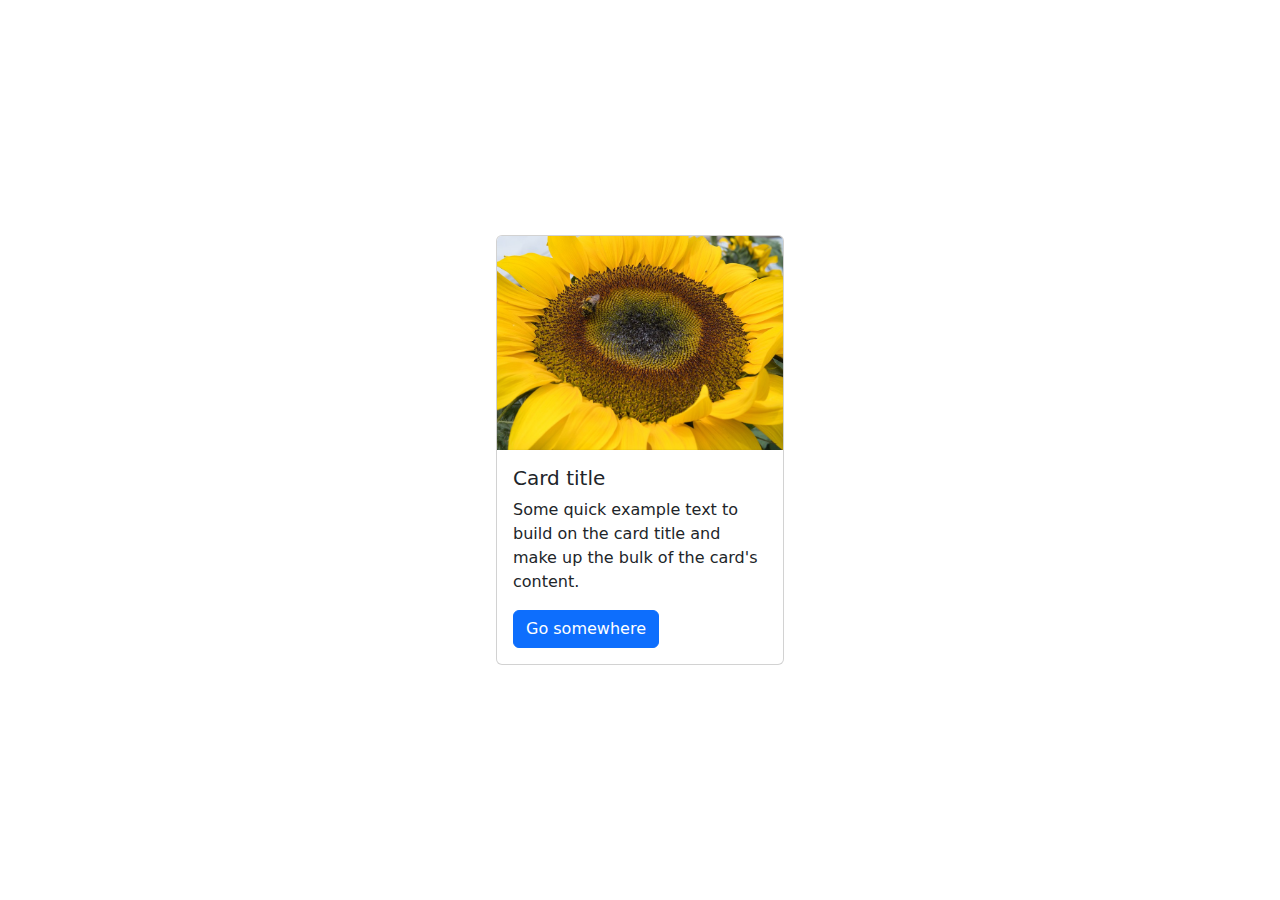
<file: 11.0+Bootstrap+Intro/11.0 Bootstrap Intro/index.html>
<!doctype html>
<html lang="en">

<head>
  <meta charset="utf-8">
  <meta name="viewport" content="width=device-width, initial-scale=1">
  <title>Bootstrap</title>
  <link href="https://cdn.jsdelivr.net/npm/bootstrap@5.3.3/dist/css/bootstrap.min.css" rel="stylesheet" integrity="sha384-QWTKZyjpPEjISv5WaRU9OFeRpok6YctnYmDr5pNlyT2bRjXh0JMhjY6hW+ALEwIH" crossorigin="anonymous">
  <!-- TODO 1: Add the Bootstrap link here. -->
  <style>
    /* TODO 4: Use flexbox to center the card in the vertical and horizontal center. */
    .flex-container {
      display: flex;
      height: 100vh;
      justify-content: center;
      align-items: center;
    }
  </style>
</head>

<body>
  <div class="flex-container">
    <!-- TODO 2: Add the Bootstrap Prebuilt Card here -->
    <div class="card" style="width: 18rem;">
      <img src="./flower.jpg" class="card-img-top" alt="sunflower picture and some text">
      <div class="card-body">
        <h5 class="card-title">Card title</h5>
        <p class="card-text">Some quick example text to build on the card title and make up the bulk of the card's content.</p>
        <a href="#" class="btn btn-primary">Go somewhere</a>
      </div>
    </div>
    <!-- TODO 3: Change the image src to display the flower.jpg image. -->
  </div>
</body>

</html>
</file>
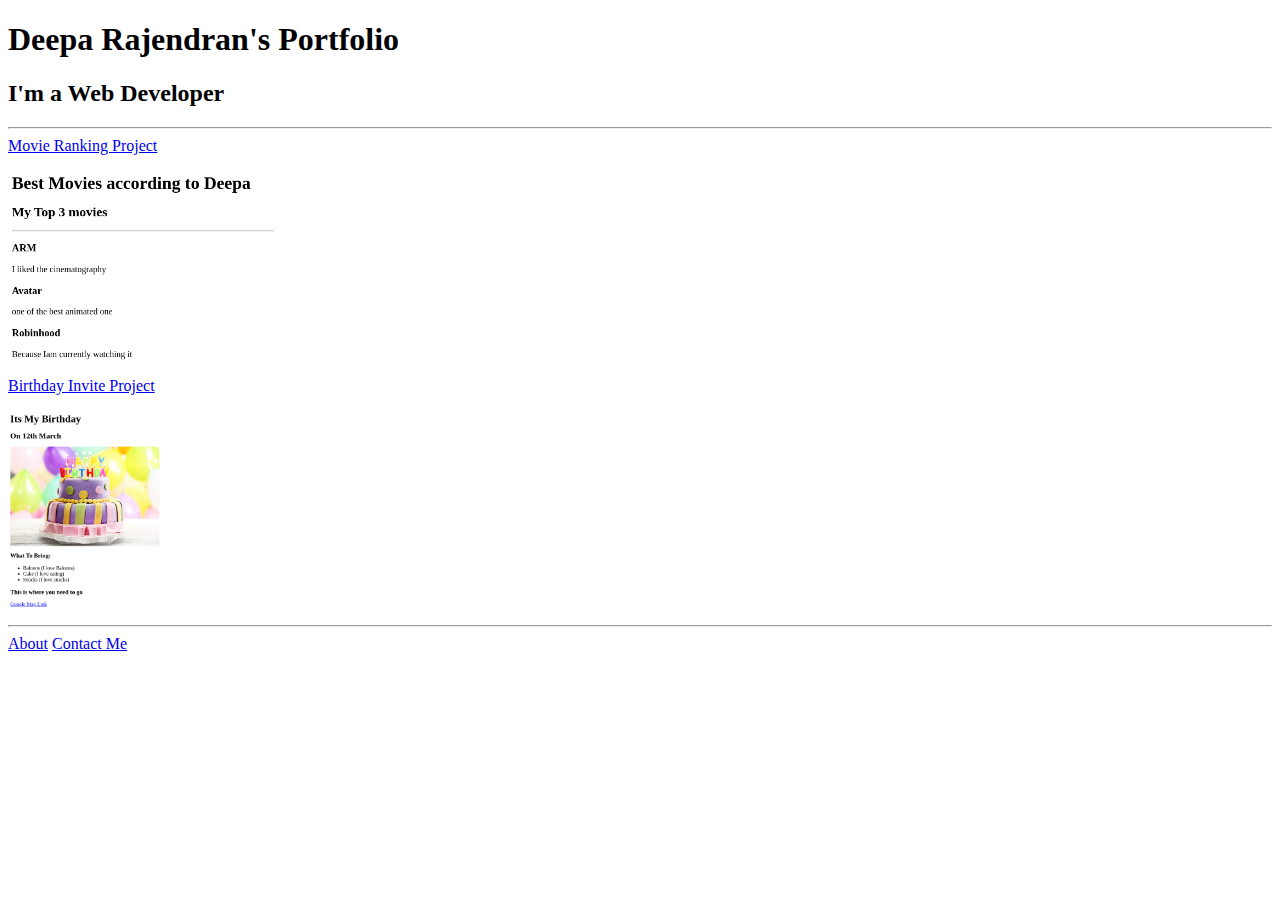
<file: 4.3+HTML+Portfolio+Project/4.3 HTML Porfolio Project/index.html>
<!DOCTYPE HTML>
<html lang='en-US'>
    <head>
        <meta charset="UTF-8">
        <title>Portfolio</title>
    </head>
    <body>
        <h1>Deepa Rajendran's Portfolio</h1>
        <h2>I'm a Web Developer</h2>
        <hr/>
        <a href="./public/movie_ranking.html">Movie Ranking Project</a>
        <br/>
        <br/>
        <img src="./assets/images/movie_ranking_deepa.png" alt="Best Movies" height="200"/>
        <br/>
        <a href="./public/birthday-invite.html">Birthday Invite Project</a>
        <br/>
        <br/>
        <img src="./assets/images/Birthday_invite_deepa.png" alt="Best Movies" height="200"/>
        <hr/>
        <a href="./public/about.html">About</a>
        <a href="./public/contact.html">Contact Me</a>

    </body>
</html>
</file>
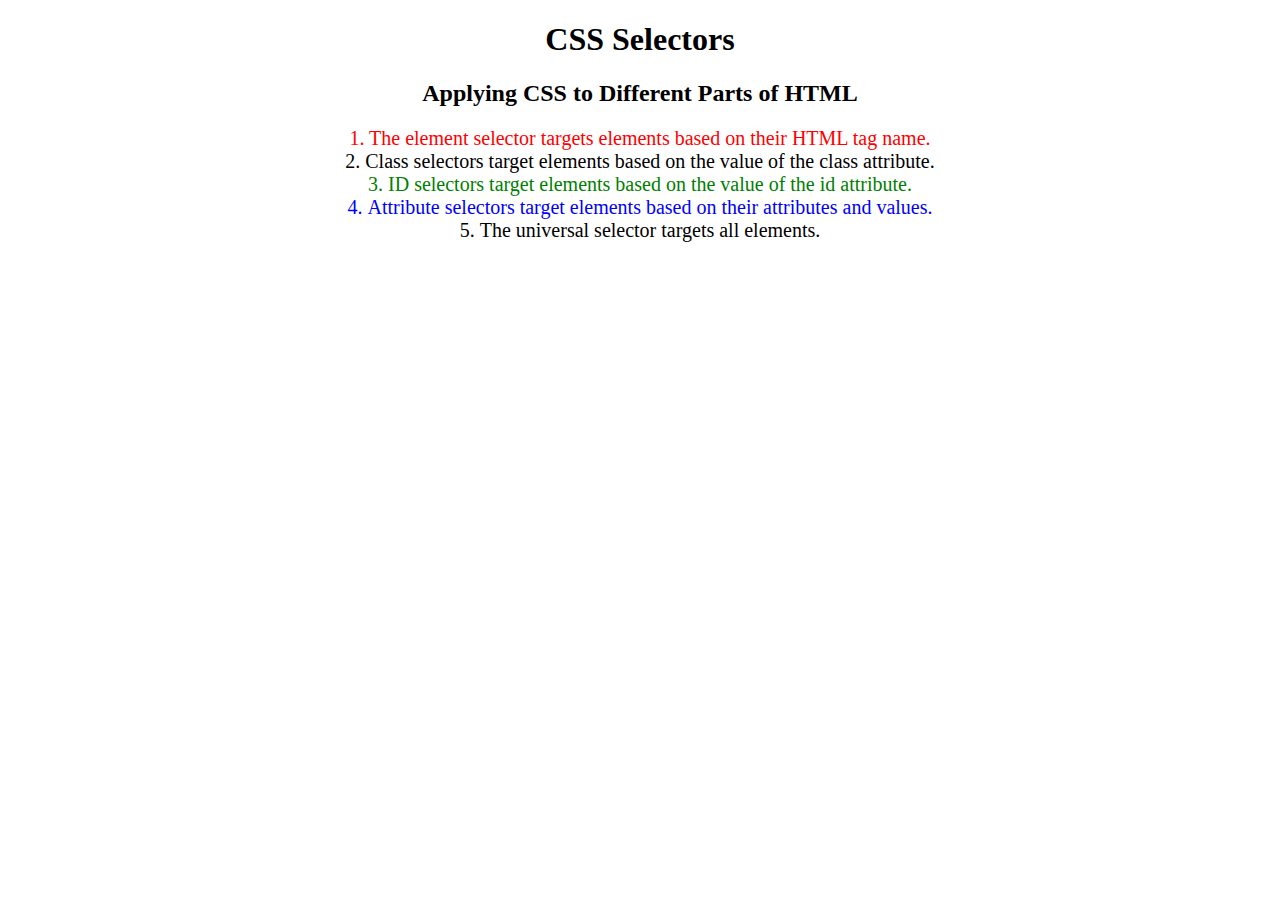
<file: 5.3+CSS+Selectors/5.3 CSS Selectors/index.html>
<!DOCTYPE html>
<html lang="en">

<head>
  <meta charset="UTF-8">
  <title>CSS Selectors</title>
  <link rel="stylesheet" href="./style.css" />
</head>

<body>
  <h1>CSS Selectors</h1>
  <h2>Applying CSS to Different Parts of HTML</h2>
  <!-- TODO 1: Set the CSS for all paragraph tags to "color: red" -->
  <p class="note">1. The element selector targets elements based on their HTML tag name.</p>

  <ol>
    <!-- TODO 2: Set the CSS for all elements with a class of "note" to "font-size: 20px" -->
    <li class="note" value="2">Class selectors target elements based on the value of the class attribute.</li>

    <!-- TODO 3: Set the CSS for the element with an id of "id-selector-demo" to "color: green" -->
    <li class="note" id="id-selector-demo" value="3">ID selectors target elements based on the value of the id
      attribute.</li>

    <!-- TODO 4: Set the CSS for the li elements that have the "value" attribute set to "4" to have "color: blue" -->
    <li class="note" value="4">Attribute selectors target elements based on their attributes and values.</li>

    <!-- TODO 5: Set all elements to have "text-align: center" -->
    <li class="note" value="5">The universal selector targets all elements.</li>
  </ol>
</body>

</html>
</file>
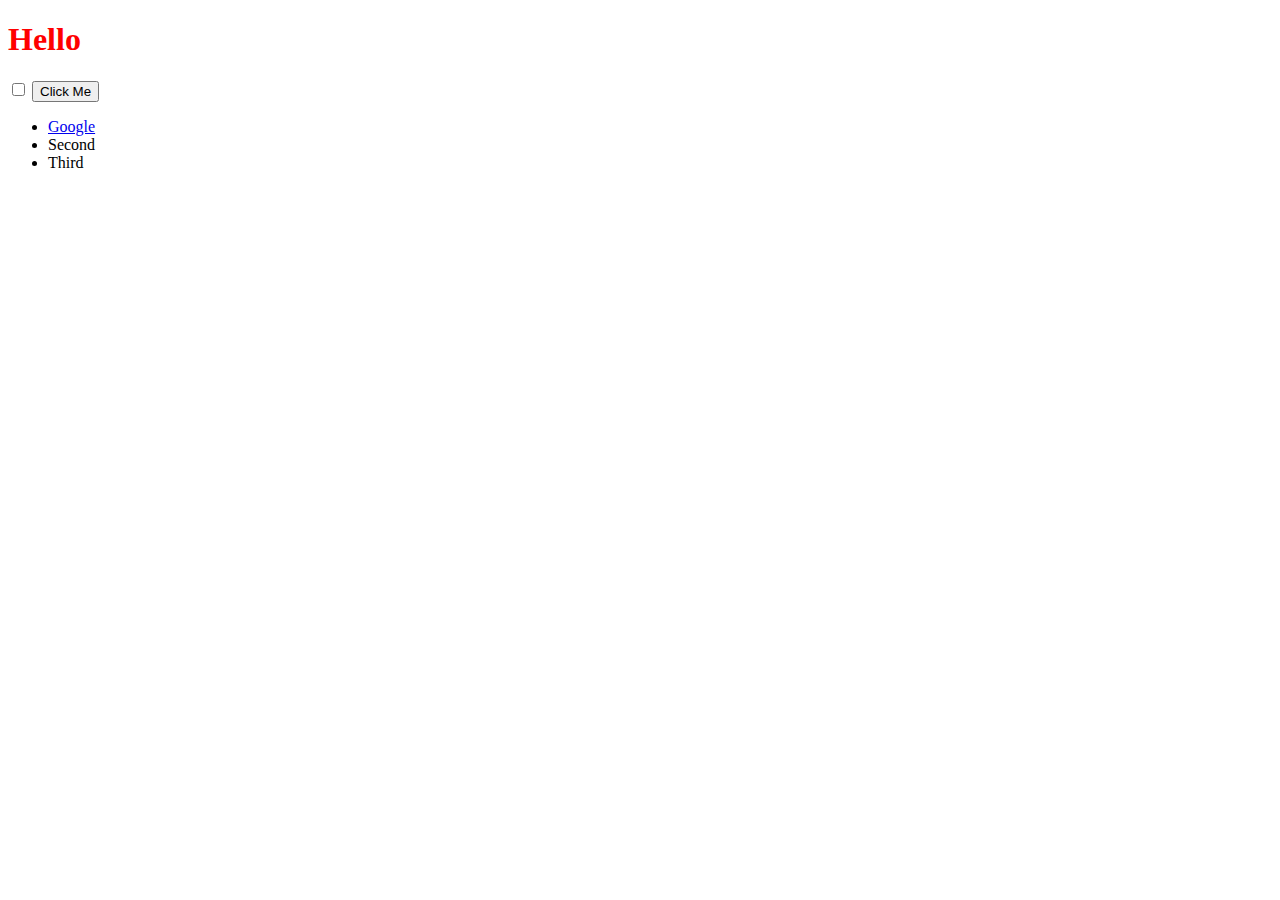
<file: DOM+Challenge+Starting+Files/DOM Challenge Starting Files/index.html>
<!DOCTYPE html>
<html lang="en" dir="ltr">
  <head>
    <meta charset="utf-8">
    <title>My Website</title>
    <link rel="stylesheet" href="styles.css">

  </head>
  <body>

    <h1>Hello</h1>

    <input type="checkbox">

    <button style=":active color:red;">Click Me</button>

    <ul>
      <li class="list">
        <a href="https://www.google.com">Google</a>
      </li>
      <li class="list">Second</li>
      <li class="list">Third</li>
    </ul>

  </body>

</html>
</file>
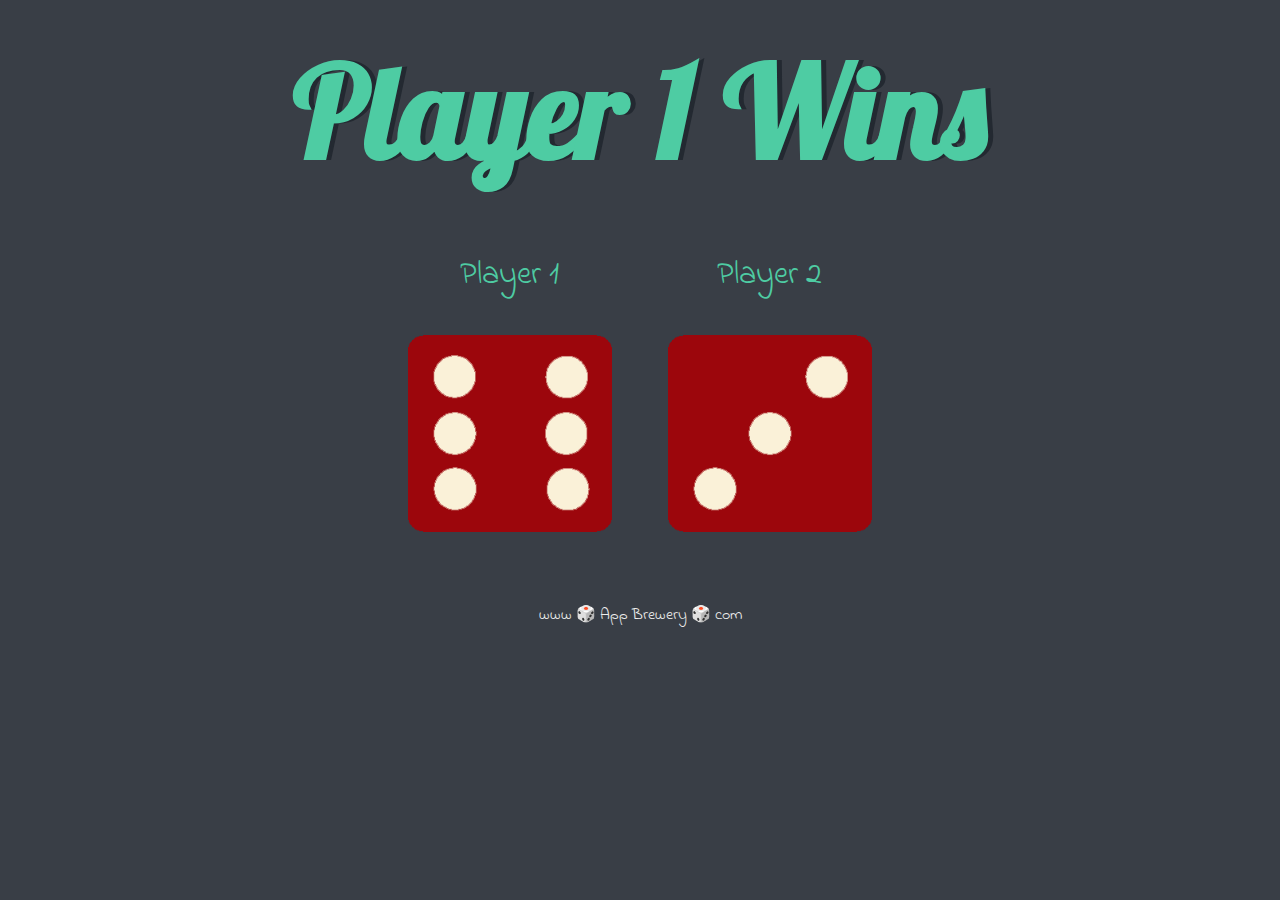
<file: Dicee+Challenge+-+Starting+Files/dicee.html>
<!DOCTYPE html>
<html lang="en" dir="ltr">
  <head>
    <meta charset="utf-8" />
    <title>Dicee</title>
    <link rel="stylesheet" href="styles.css" />
    <link
      href="https://fonts.googleapis.com/css?family=Indie+Flower|Lobster"
      rel="stylesheet"
    />
  </head>
  <body>

   
    <div class="container">
      <h1>Refresh Me</h1>

      <div class="dice">
        <p>Player 1</p>
        <img class="img1" src="./images/dice6.png" />
      </div>

      <div class="dice">
        <p>Player 2</p>
        <img class="img2" src="./images/dice6.png" />
      </div>
    </div>
    <script src="./index.js" charset='utf-8'></script> 
    
    <footer>www 🎲 App Brewery 🎲 com</footer>
  </body>
</html>
</file>
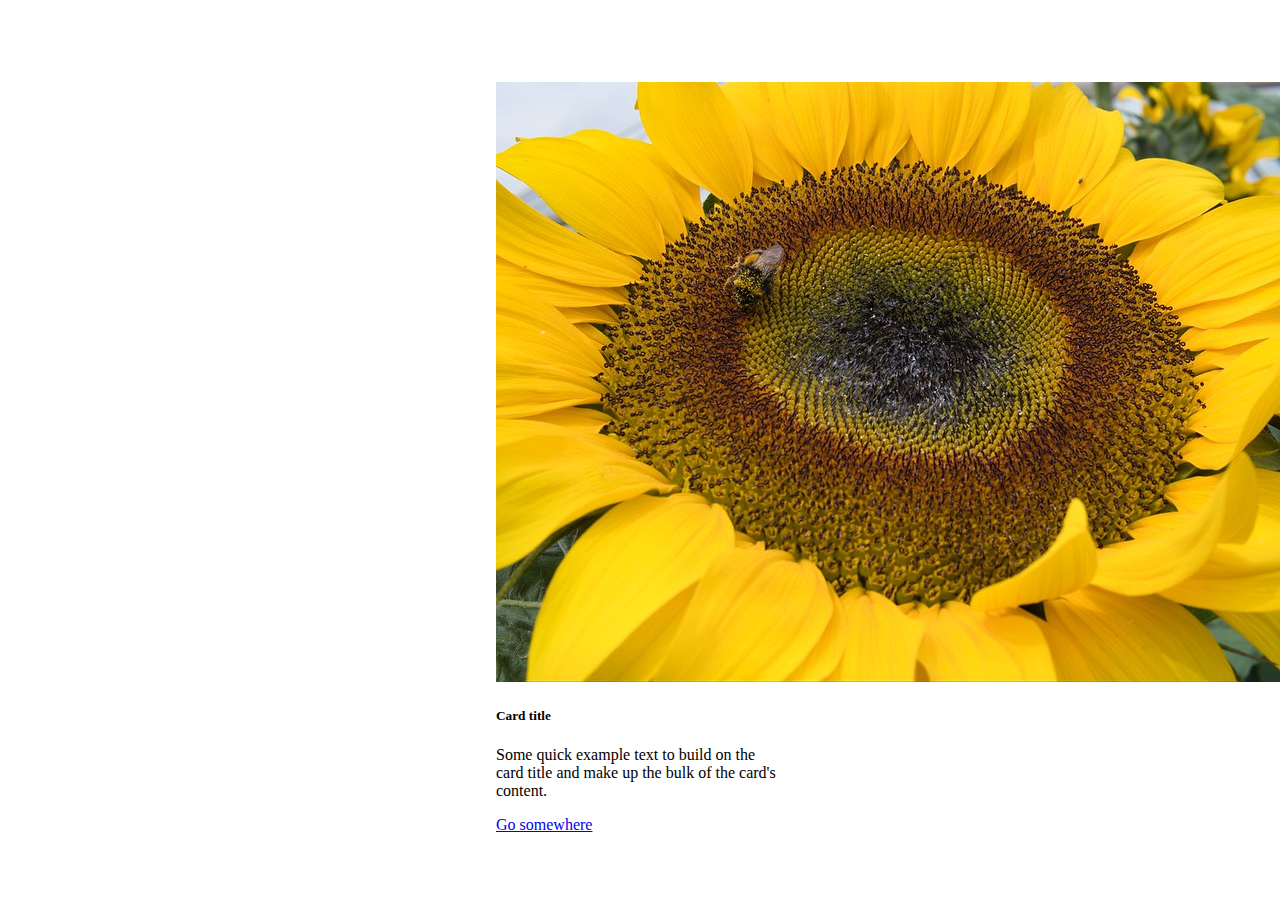
<file: 11.0+Bootstrap+Intro/11.0 Bootstrap Intro/solution.html>
<!doctype html>
<html lang="en">

<head>
  <meta charset="utf-8">
  <meta name="viewport" content="width=device-width, initial-scale=1">
  <title>Bootstrap demo</title>
  <link href="https://cdn.jsdelivr.net/npm/bootstrap@5.3.0-alpha2/dist/css/bootstrap.min.css" rel="stylesheet"
    integrity="sha384-aFq/bzH65dt+w6FI2ooMVUpc+21e0SRygnTpmBvdBgSdnuTN7QbdgL+OapgHtvPp" crossorigin="anonymous">
  <style>
    .flex-container {
      display: flex;
      height: 100vh;
      justify-content: center;
      align-items: center;
    }
  </style>
</head>

<body>
  <div class="flex-container">
    <div class="card" style="width: 18rem;">
      <img src="./flower.jpg" class="card-img-top" alt="sunflower">
      <div class="card-body">
        <h5 class="card-title">Card title</h5>
        <p class="card-text">Some quick example text to build on the card title and make up the bulk of the card's
          content.
        </p>
        <a href="#" class="btn btn-primary">Go somewhere</a>
      </div>
    </div>
  </div>
</body>

</html>
</file>
<file: 5.3+CSS+Selectors/5.3 CSS Selectors/style.css>
ol {
  margin-left: -40px;
  margin-top: -20px;
  list-style-position: inside;
}

/* Write your CSS below, don't change the rules above. */
p {
  color: Red;
}

.note{
  font-size: 20px;
}

#id-selector-demo{
  color: green;
}

.note[value='4']{
  color:blue;
}

body{
  text-align: center;
}
</file>
<file: DOM+Challenge+Starting+Files/DOM Challenge Starting Files/styles.css>
h1 {
  color: red;
}
</file>
<file: Dicee+Challenge+-+Starting+Files/styles.css>
.container {
  width: 70%;
  margin: auto;
  text-align: center;
}

.dice {
  text-align: center;
  display: inline-block;

}

body {
  background-color: #393E46;
}

h1 {
  margin: 30px;
  font-family: 'Lobster', cursive;
  text-shadow: 5px 0 #232931;
  font-size: 8rem;
  color: #4ECCA3;
}

p {
  font-size: 2rem;
  color: #4ECCA3;
  font-family: 'Indie Flower', cursive;
}

img {
  width: 80%;
}

footer {
  margin-top: 5%;
  color: #EEEEEE;
  text-align: center;
  font-family: 'Indie Flower', cursive;

}
</file>
